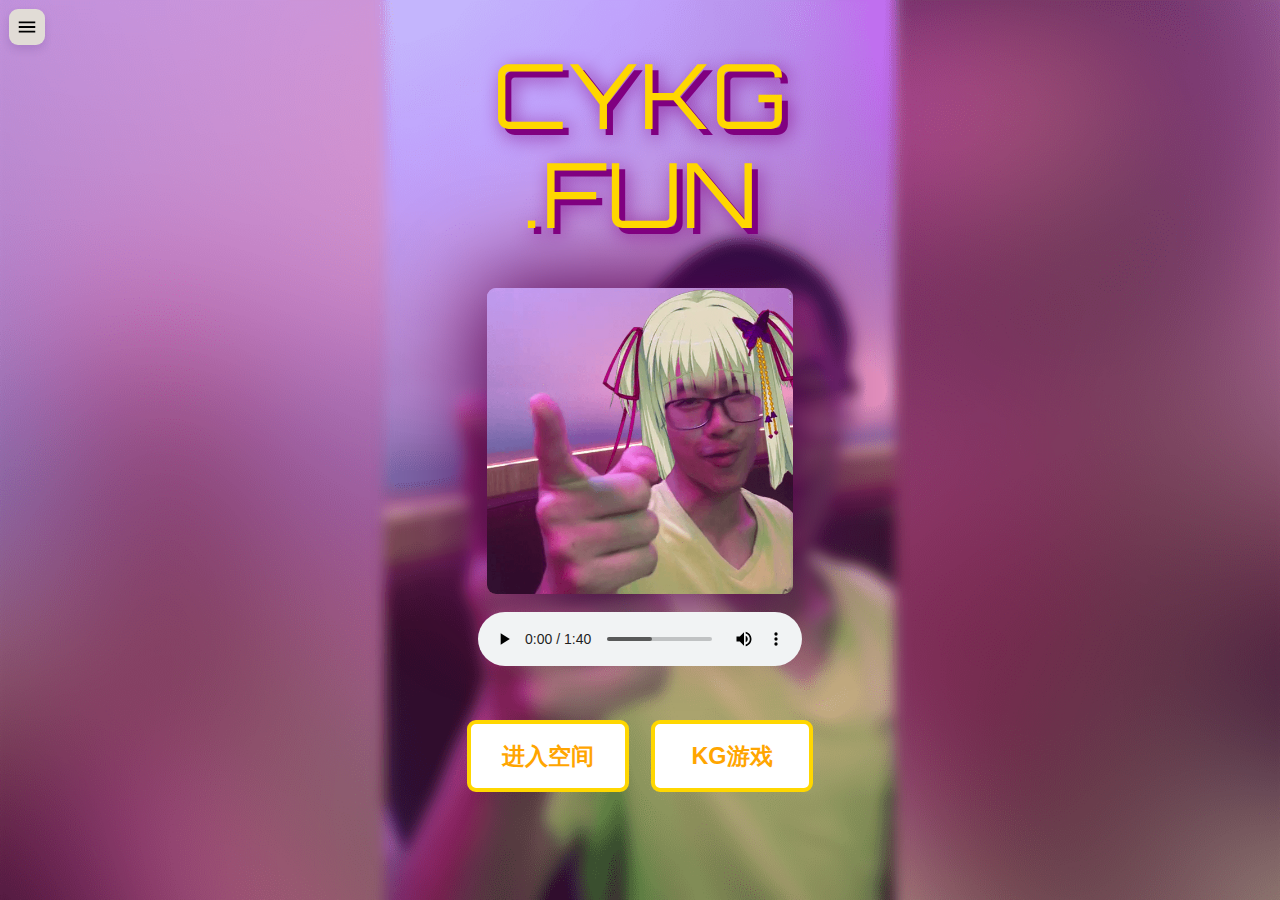
<file: classic.html>
<!DOCTYPE html>
<html lang="zh-Hans-CN">

<head>
    <meta charset="UTF-8" />
    <meta name="viewport" content="width=device-width, initial-scale=1.0" />
    <title>CYKG.FUN</title>
    <link href="https://fonts.googleapis.com/css2?family=Orbitron:wght@900&display=swap" rel="stylesheet" />
    <link rel="stylesheet" type="text/css" href="src/stylecls.css" />
    <link rel="icon" href="src/favicon.ico" />
</head>

<body>
    <div id="title">
        <p id="title-font">CYKG</p>
        <p id="title-font">.FUN</p>
    </div>
    <img id="cykg" src="src/media/cykg.png" onclick="playAudio()" alt="丛雨KG" height="400vh" />
    <audio id="audio" controls loop metadata src="src/media/slbk.mp3"></audio>
    <div style="width: fit-content; margin: auto;">
        <button class="theme" onclick="jumpTo('space')">进入空间</button>
        <button class="theme" onclick="jumpTo('games')">KG游戏</button>
    </div>

    <div class="theme menu" id="floatPanel" style="white-space: nowrap;">
        <div class="theme menu" id="menuBtn" onclick="menuExpand()"></div>
        <div class="theme menu menu-items" onclick="menuJumpTo('/main.html')">现代</div>
        <div class="theme menu menu-items" onclick="menuJumpTo('/newyr.html')">新年</div>
        <div class="theme menu menu-items" onclick="menuJumpTo('/birth.html')">生日</div>
    </div>

    <script>
        //preload images
        window.onload = function () {
            setTimeout(function () {
                new Image().src = "src/icons/close.svg";
            }, 1000);
        };
        document.body.setAttribute('style', 'background: url(src/bgs/bg.png) no-repeat;background-size: cover;background-position: center center;')
        const audio = document.getElementById("audio");
        function playAudio() {
            audio.play();
        }

        const menuElements = document.getElementsByClassName('menu');
        var menuExpanded = false;

        function menuExpand() {
            if (menuExpanded) {
                for (i = 0; i < menuElements.length; i++) {
                    menuElements[i].removeAttribute("expand");
                }
            } else {
                for (i = 0; i < menuElements.length; i++) {
                    menuElements[i].setAttribute("expand", "");
                }
            }
            menuExpanded = !menuExpanded;
        }

        function jumpTo(tag) {
            if(location.hostname=="cykg.451419.xyz"){
                location.href = "https://"+tag+'-cykg.451419.xyz';
            }else if (location.hostname=="web.archive.org"){
                location.href = "https://"+tag+'.cykg.fun';
            }else{
                location.href = "https://"+tag+'.'+location.host;
            }
        }

        function menuJumpTo(url) {
            if (menuExpanded) location.href = "https://"+location.host+url;
        }

    </script>
</body>

</html>
</file>
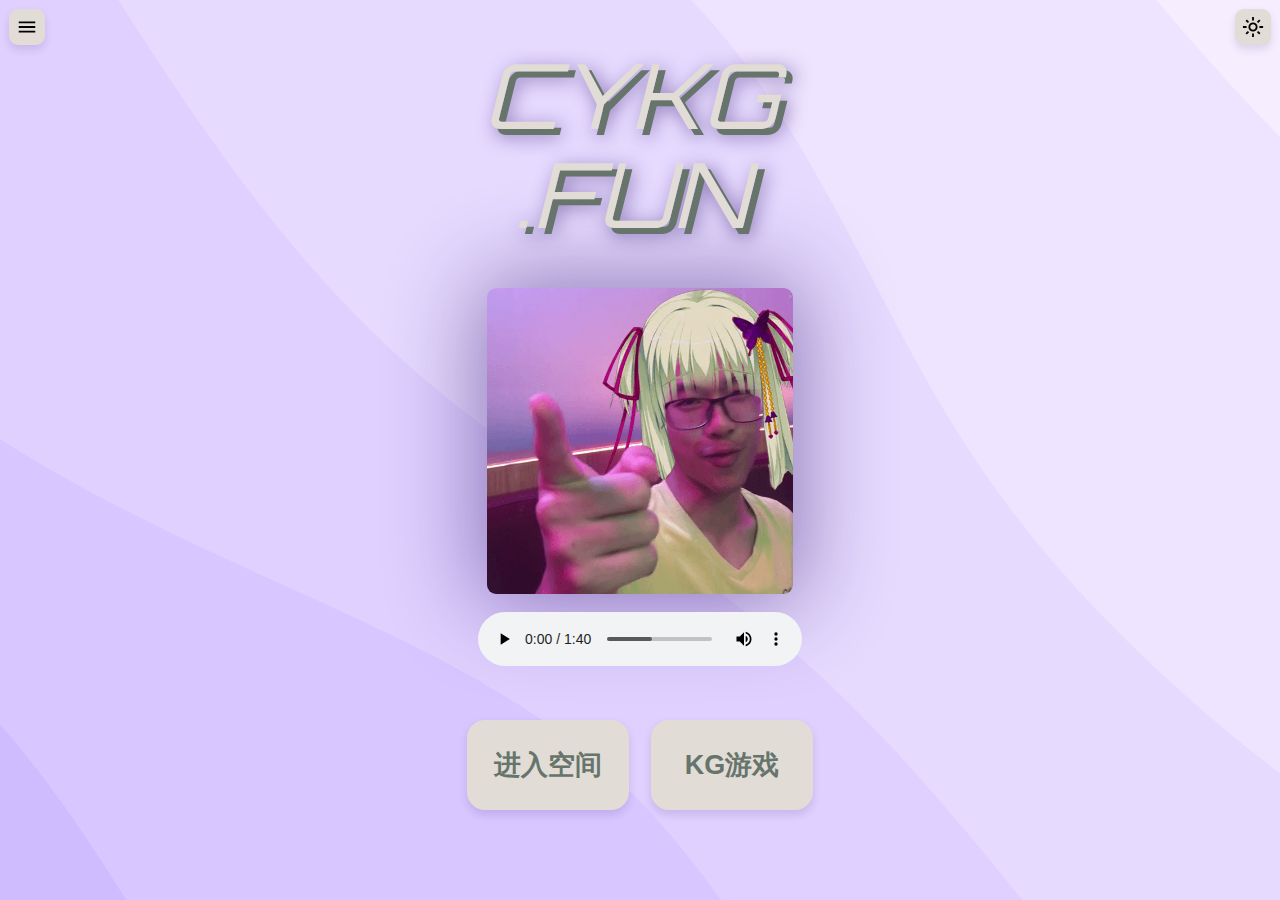
<file: main.html>
<!DOCTYPE html>
<html lang="zh-Hans-CN">

<head>
    <meta charset="UTF-8" />
    <meta name="viewport" content="width=device-width, initial-scale=1.0" />
    <title>CYKG.FUN</title>
    <link href="https://fonts.googleapis.com/css2?family=Orbitron:wght@900&display=swap" rel="stylesheet" />
    <link rel="stylesheet" type="text/css" href="src/style.css" />
    <link rel="icon" href="src/favicon.ico" />
</head>

<body class="theme" id="body">

    <div class="theme" id="title">
        <p id="title-font">CYKG</p>
        <p id="title-font">.FUN</p>
    </div>
    <img class="theme" id="cykg" src="src/media/cykg.png" onclick="playAudio()" alt="丛雨KG" height="400vh" />
    <audio id="audio" controls loop metadata src="src/media/slbk.mp3"></audio>
    <div style="width: fit-content; margin: auto;">
        <button class="theme" onclick="jumpTo('space')">进入空间</button>
        <button class="theme" onclick="jumpTo('games')">KG游戏</button>
    </div>

    <div class="theme menu" id="floatPanel" style="white-space: nowrap;">
        <div class="theme menu" id="menuBtn" onclick="menuExpand()"></div>
        <div class="theme menu menu-items" onclick="menuJumpTo('/classic.html')">经典</div>
        <div class="theme menu menu-items" onclick="menuJumpTo('/newyr.html')">新年</div>
        <div class="theme menu menu-items" onclick="menuJumpTo('/birth.html')">生日</div>
    </div>

    <div class="theme" id="darkModeBtn" onclick="switchMode()"></div>

    <script>
        const elements = document.getElementsByClassName('theme');
        var darkMode = window.matchMedia('(prefers-color-scheme: dark)').matches;
        if (darkMode) {
            for (i = 0; i < elements.length; i++) {
                elements[i].setAttribute("dark", "");
            }
        }

        //preload images
        window.onload = function () {
            setTimeout(function () {
                new Image().src = "src/icons/dark_mode.svg";
                new Image().src = "src/icons/menu_dark.svg";
                new Image().src = "src/icons/close.svg";
                new Image().src = "src/icons/close_dark.svg";
                new Image().src = "src/bgs/bgdark.svg";
            }, 1000);
        };

        const audio = document.getElementById("audio");
        const darkModeBtn = document.getElementById("darkModeBtn");
        const menuElements = document.getElementsByClassName('menu');
        menuExpanded = false;

        function menuExpand() {
            if (menuExpanded) {
                for (i = 0; i < menuElements.length; i++) {
                    menuElements[i].removeAttribute("expand");
                }
            } else {
                for (i = 0; i < menuElements.length; i++) {
                    menuElements[i].setAttribute("expand", "");
                }
            }
            menuExpanded = !menuExpanded;
        }

        function switchMode() {
            if (darkMode) {
                for (i = 0; i < elements.length; i++) {
                    elements[i].removeAttribute("dark");
                }
            } else {
                for (i = 0; i < elements.length; i++) {
                    elements[i].setAttribute("dark", "");
                }
            }
            darkMode = !darkMode;
        }

        function jumpTo(tag) {
            if (location.hostname == "cykg.451419.xyz") {
                location.href = "https://" + tag + '-cykg.451419.xyz';
            } else if (location.hostname == "web.archive.org") {
                location.href = "https://" + tag + '.cykg.fun';
            } else {
                location.href = "https://" + tag + '.' + location.host;
            }
        }

        function menuJumpTo(url) {
            if (menuExpanded) location.href = "https://" + location.host + url;
        }

        function playAudio() {
            audio.play();
        }

    </script>
</body>

</html>
</file>
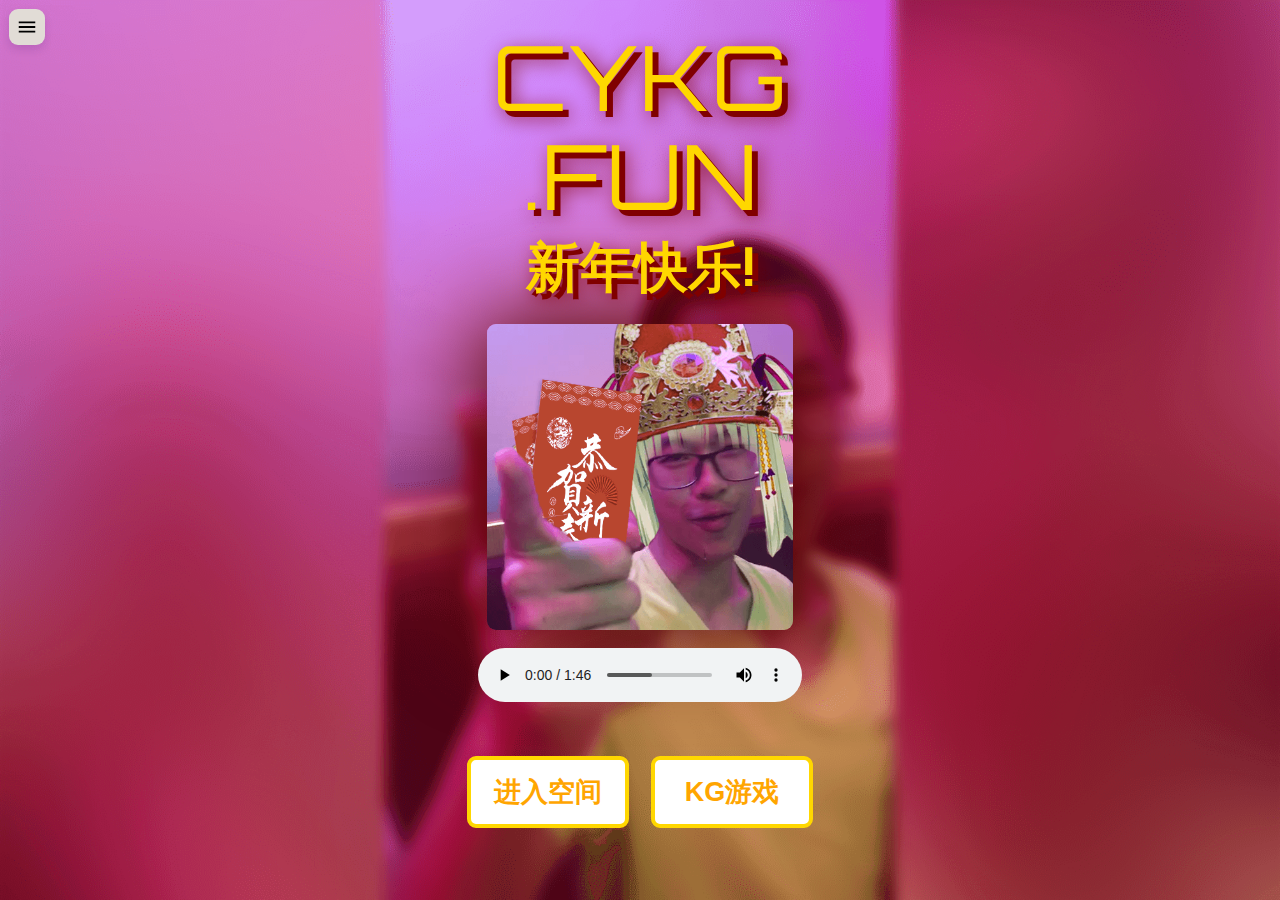
<file: newyr.html>
<!DOCTYPE html>
<html lang="zh-Hans-CN">

<head>
    <meta charset="UTF-8" />
    <meta name="viewport" content="width=device-width, initial-scale=1.0" />
    <title>CYKG.FUN - 新年快乐</title>
    <link href="https://fonts.googleapis.com/css2?family=Orbitron:wght@900&display=swap" rel="stylesheet" />
    <link rel="stylesheet" type="text/css" href="src/styleny.css" />
    <link rel="icon" href="src/favicon.ico" />
</head>

<body>
    <div id="title">
        <p id="title-font">CYKG</p>
        <p id="title-font">.FUN</p>
        <p id="font">新年快乐!</p>
    </div>
    <img id="cykg" src="src/media/cykgny.png" onclick="playAudio()" alt="丛雨KG" height="400vh" />
    <audio id="audio" controls loop metadata src="src/media/gxfc.ogg"></audio>
    <div style="width: fit-content; margin: auto;">
        <button class="theme" onclick="jumpTo('space')">进入空间</button>
        <button class="theme" onclick="jumpTo('games')">KG游戏</button>
    </div>

    <div class="theme menu" id="floatPanel" style="white-space: nowrap;">
        <div class="theme menu" id="menuBtn" onclick="menuExpand()"></div>
        <div class="theme menu menu-items" onclick="menuJumpTo('/main.html')">现代</div>
        <div class="theme menu menu-items" onclick="menuJumpTo('/classic.html')">经典</div>
        <div class="theme menu menu-items" onclick="menuJumpTo('/birth.html')">生日</div>
    </div>

    <script>
        //preload images
        window.onload = function () {
            setTimeout(function () {
                new Image().src = "src/icons/close.svg";
            }, 1000);
        };

        const audio = document.getElementById("audio");
        function playAudio() {
            audio.play();
        }

        const menuElements = document.getElementsByClassName('menu');
        var menuExpanded = false;

        function menuExpand() {
            if (menuExpanded) {
                for (i = 0; i < menuElements.length; i++) {
                    menuElements[i].removeAttribute("expand");
                }
            } else {
                for (i = 0; i < menuElements.length; i++) {
                    menuElements[i].setAttribute("expand", "");
                }
            }
            menuExpanded = !menuExpanded;
        }

        function jumpTo(tag) {
            if(location.hostname=="cykg.451419.xyz"){
                location.href = "https://"+tag+'-cykg.451419.xyz';
            }else if (location.hostname=="web.archive.org"){
                location.href = "https://"+tag+'.cykg.fun';
            }else{
                location.href = "https://"+tag+'.'+location.host;
            }
        }

        function menuJumpTo(url) {
            if (menuExpanded) location.href = "https://"+location.host+url;
        }
    </script>
</body>

</html>
</file>
<file: src/stylecls.css>
html {
    height: 100%;
}

body {
    margin: 0;
    height: 100%;
    background-size: cover;
    background-position: center center;
    -webkit-tap-highlight-color:rgba(0,0,0,0);
}

#title {
    text-align: center;
    font-family: Orbitron;
    font-size: 10vh;
    line-height: 1vh;
    color: gold;
    text-shadow: 0.4rem 0.4rem #800080,
                 0.4rem 0.4rem 1.2rem rgb(128, 0, 128);
    padding-top: 10vh;
}

#title-font {
    margin-top: 0;
}

#cykg {
    display: block;
    margin: auto;
    height: 34vh;
    border-radius: 1vh;
    box-shadow: 0 0 10vh 1vh rgb(80, 0, 80);
    cursor: pointer;
}

audio {
    display: block;
    margin: auto;
    margin-top: 2vh;
    height: 6vh;
    width: 36vh;
}

button {
    display: inline-block;
    width: 18vh;
    height: 8vh;
    margin: auto;
    margin-left: 1vh;
    margin-right: 1vh;
    margin-top: 6vh;
    padding: 0.8vh;
    color: orange;
    background-color: white;
    border: 0.5vh solid gold;
    border-radius: 1vh;
    font-size: 2.6vh;
    font-weight: bold;
    transition-duration: 0.2s;
    cursor: pointer;
}

button:hover {
    background-color: gold;
    color: white;
    box-shadow: 0 2vh 4vh 0 rgba(80, 0, 80, 0.6);
}

#floatPanel {
    position: absolute;
    top: 1vh;
    left: 1vh;
    width: 4vh;
    height: 4vh;
    border-radius: 1vh;
    box-shadow: 0 0.5vh 1vh 0 #22005d1f;
    background-color: #E1DCD6;
    transition: all 0.3s cubic-bezier(0.25, 1, 0.5, 1);
}

#floatPanel[expand] {
    position: absolute;
    top: 1vh;
    left: 1vh;
    width: 21vh;
    height: 4vh;
    border-radius: 1vh;
    box-shadow: 0 1vh 2vh 0 #22005d48;
    background-color: #E1DCD6
}

#menuBtn {
    float: left;
    width: 4vh;
    height: 4vh;
    background-image: url(icons/menu.svg) ;
    background-size: 60%;
    background-position: center center;
    background-repeat: no-repeat;
    transition: all 0.3s cubic-bezier(0.25, 1, 0.5, 1);
    cursor: pointer;
}

#menuBtn[expand] {
    background-image: url(icons/close.svg) ;
}

.menu-items {
    opacity: 0;
    display: inline-block;
    width: 5vh;
    height: 4vh;
    text-align: center;
    font-size: 1.6vh;
    line-height: 4vh;
    transition: all 0.3s cubic-bezier(0.25, 1, 0.5, 1);
    cursor: default;
}

.menu-items[expand] {
    opacity: 1;
    cursor: pointer;
}

.menu-items:hover {
    background-color: #0000002a;
}
</file>
<file: src/style.css>
html {
    height: 100%;
}

body {
    margin: 0;
    height: 100%;
    background: url(bgs/bg.svg) no-repeat;
    background-size: cover;
    background-position: center center;
    transition: all 0.3s cubic-bezier(0.25, 1, 0.5, 1);
    -webkit-tap-highlight-color:rgba(0,0,0,0);
}

#body[dark] {
    background-image: url(bgs/bgdark.svg);
}


#title {
    text-align: center;
    font-family: Orbitron;
    font-size: 10vh;
    line-height: 1vh;
    font-style: oblique;
    color:#E1DCD6;
    text-shadow: 0.4rem 0.4rem #66746B,
                 0.4rem 0.4rem 1.2rem #22005daf;
    padding-top: 10vh;
    transition: all 0.3s cubic-bezier(0.25, 1, 0.5, 1);
}

#title[dark] {
    color:#7a757f;
    text-shadow: 0.4rem 0.4rem #22005d,
                 0.4rem 0.4rem 1.2rem #22005daf;
}

#title-font {
    margin-top: 0;
    padding-right: 2vh;
}

#cykg {
    display: block;
    margin: auto;
    height: 34vh;
    border-radius: 1vh;
    box-shadow: 0 0 10vh 1vh #22005d70;
    cursor: pointer;
    transition: all 0.3s cubic-bezier(0.25, 1, 0.5, 1);
}

#cykg[dark] {
    filter: brightness(80%);
}

audio {
    display: block;
    margin: auto;
    margin-top: 2vh;
    height: 6vh;
    width: 36vh;
}

button {
    display: inline-block;
    width: 18vh;
    height: 10vh;
    margin: auto;
    margin-left: 1vh;
    margin-right: 1vh;
    margin-top: 6vh;
    padding: 0.8vh;
    color: #66746B;
    background-color: #E1DCD6;
    border: 0.5vh solid #E1DCD6;
    box-shadow: 0 0.5vh 1vh 0 #22005d1f;
    border-radius: 2vh;
    font-size: 3vh;
    font-weight: bold;
    transition-duration: 0.2s;
    cursor: pointer;

}

button:hover {
    background-color: #66746B;
    border: 0.5vh solid #66746B;
    color: white;
    box-shadow: 0 0.6vh 4vh 0 #22005d88;
}

button[dark]:hover{
    background-color: #7a757f;
    border: 0.5vh solid #7a757f;
    color: #eae4f3;
    box-shadow: 0 0.6vh 4vh 0 #22005d88;
}

button[dark]{
    background-color: #4A4458;
    border: 0.5vh solid #4A4458;
    color: #948F99;
}

#floatPanel {
    position: absolute;
    top: 1vh;
    left: 1vh;
    width: 4vh;
    height: 4vh;
    border-radius: 1vh;
    box-shadow: 0 0.5vh 1vh 0 #22005d1f;
    background-color: #E1DCD6;
    transition: all 0.3s cubic-bezier(0.25, 1, 0.5, 1);
}

#floatPanel[dark]{
    background-color: #4A4458;
    color: #948F99;
}

#darkModeBtn {
    position: absolute;
    top: 1vh;
    right: 1vh;
    width: 4vh;
    height: 4vh;
    border-radius: 1vh;
    box-shadow: 0 0.5vh 1vh 0 #22005d1f;
    background-color: #E1DCD6;
    background-image: url(icons/light_mode.svg) ;
    background-size: 60%;
    background-position: center center;
    background-repeat: no-repeat;
    transition: all 0.3s cubic-bezier(0.25, 1, 0.5, 1);
    cursor: pointer;
}


#darkModeBtn[dark] {
    background-color: #4A4458;
    background-image: url(icons/dark_mode.svg);
}

#floatPanel[expand] {
    position: absolute;
    top: 1vh;
    left: 1vh;
    width: 21vh;
    height: 4vh;
    border-radius: 1vh;
    box-shadow: 0 1vh 2vh 0 #22005d48;
    background-color: #E1DCD6
}

#floatPanel[dark][expand] {
    background-color: #4A4458;
}

#menuBtn {
    float: left;
    width: 4vh;
    height: 4vh;
    background-image: url(icons/menu.svg) ;
    background-size: 60%;
    background-position: center center;
    background-repeat: no-repeat;
    transition: all 0.3s cubic-bezier(0.25, 1, 0.5, 1);
    cursor: pointer;
}

#menuBtn[dark] {
    background-image: url(icons/menu_dark.svg) ;
}

#menuBtn[expand] {
    background-image: url(icons/close.svg) ;
}

#menuBtn[dark][expand] {
    background-image: url(icons/close_dark.svg) ;
}

.menu-items {
    opacity: 0;
    display: inline-block;
    width: 5vh;
    height: 4vh;
    text-align: center;
    font-size: 1.6vh;
    line-height: 4vh;
    transition: all 0.3s cubic-bezier(0.25, 1, 0.5, 1);
    cursor: default;
}

.menu-items[expand] {
    opacity: 1;
    cursor: pointer;
}

.menu-items:hover {
    background-color: #0000002a;
}
</file>
<file: src/styleny.css>
html {
    height: 100%;
}

body {
    margin: 0;
    height: 100%;
    background: url(bgs/bgny.png) no-repeat;
    background-size: cover;
    background-position: center center;
    -webkit-tap-highlight-color:rgba(0,0,0,0);
}

#title {
    text-align: center;
    font-family: Orbitron;
    font-size: 10vh;
    line-height: 1vh;
    color: gold;
    text-shadow: 0.4rem 0.4rem rgb(128, 0, 0),
                 0.4rem 0.4rem 1.2rem rgb(128, 0, 0);
    padding-top: 8vh;
}

#title-font {
    margin-top: auto;
}

#font {
    margin-top: -1vh;
    font-size: 6vh;
    font-weight: bolder;
}

#cykg {
    display: block;
    margin: auto;
    height: 34vh;
    border-radius: 1vh;
    box-shadow: 0 0 10vh 1vh rgb(80, 0, 0);
    cursor: pointer;
}

audio {
    display: block;
    margin: auto;
    margin-top: 2vh;
    height: 6vh;
    width: 36vh;
}

button {
    display: inline-block;
    width: 18vh;
    height: 8vh;
    margin: auto;
    margin-left: 1vh;
    margin-right: 1vh;
    margin-top: 6vh;
    padding: 0.8vh;
    color: orange;
    background-color: white;
    border: 0.5vh solid gold;
    border-radius: 1vh;
    font-size: 3vh;
    font-weight: bold;
    transition-duration: 0.2s;
    cursor: pointer;
}

button:hover {
    background-color: gold;
    color: white;
    box-shadow: 0 2vh 4vh 0 rgba(80, 0, 0, 0.6);
}

#floatPanel {
    position: absolute;
    top: 1vh;
    left: 1vh;
    width: 4vh;
    height: 4vh;
    border-radius: 1vh;
    box-shadow: 0 0.5vh 1vh 0 #22005d1f;
    background-color: #E1DCD6;
    transition: all 0.3s cubic-bezier(0.25, 1, 0.5, 1);
}

#floatPanel[expand] {
    position: absolute;
    top: 1vh;
    left: 1vh;
    width: 21vh;
    height: 4vh;
    border-radius: 1vh;
    box-shadow: 0 1vh 2vh 0 #22005d48;
    background-color: #E1DCD6
}

#menuBtn {
    float: left;
    width: 4vh;
    height: 4vh;
    background-image: url(icons/menu.svg) ;
    background-size: 60%;
    background-position: center center;
    background-repeat: no-repeat;
    transition: all 0.3s cubic-bezier(0.25, 1, 0.5, 1);
    cursor: pointer;
}

#menuBtn[expand] {
    background-image: url(icons/close.svg) ;
}

.menu-items {
    opacity: 0;
    display: inline-block;
    width: 5vh;
    height: 4vh;
    text-align: center;
    font-size: 1.6vh;
    line-height: 4vh;
    transition: all 0.3s cubic-bezier(0.25, 1, 0.5, 1);
    cursor: default;
}

.menu-items[expand] {
    opacity: 1;
    cursor: pointer;
}

.menu-items:hover {
    background-color: #0000002a;
}
</file>
